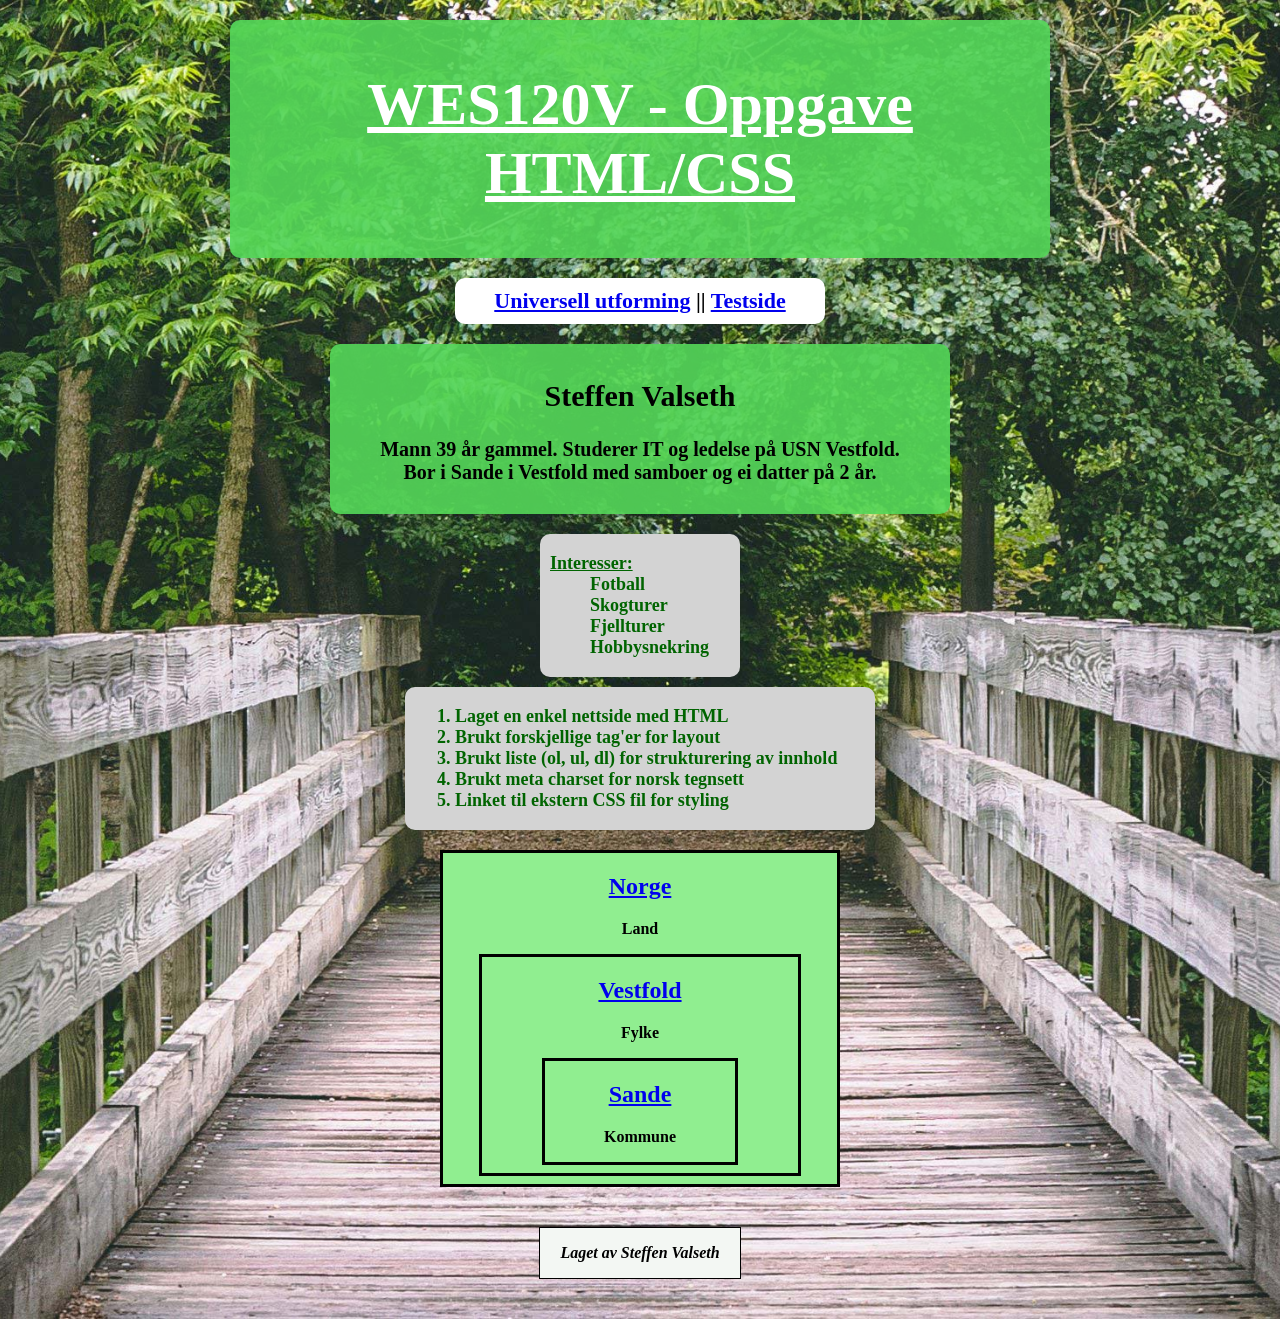
<file: index.html>
<!DOCTYPE html>  <!--WES120V OBLIGATORISK OPPGAVE-->
<html>
    <head>
        <title> WES120V - Steffen </title>
        <meta charset="UTF-8">
        <link rel="stylesheet" href="steffen.css"/>
    </head>

    <body>        
          <header id="mainheader">
          <h1>WES120V - Oppgave HTML/CSS</h1>
          </header>
          
          <nav>
          	<a href="universellutforming.html" target="_blank">Universell utforming</a> ||
          	<a href="test.html" target="_blank">Testside</a>
          </nav>

          <article class="info">
          <h2> Steffen Valseth </h2>
          <p><b>Mann 39 &aring;r gammel. Studerer IT og ledelse på USN Vestfold.<br>
           Bor i Sande i Vestfold med samboer og ei datter på 2 år.</p>
          </article>
          
                    <section class="list1"> 
           	<dl>
              <dt><b><u>Interesser:</u></b></dt>
                <dd> Fotball </dd>
                <dd> Skogturer </dd>
                <dd> Fjellturer </dd>
                <dd> Hobbysnekring </dd>
          	</dl>
          </section>
          
          <section class="list2">
          	<ol>
              <li> Laget en enkel nettside med HTML</li>
              <li> Brukt forskjellige tag'er for layout </li>
              <li> Brukt liste (ol, ul, dl) for strukturering av innhold </li>
              <li> Brukt meta charset for norsk tegnsett </li>
              <li> Linket til ekstern CSS fil for styling </li>
          </ol>
          </section>
		
        <div class="placebox">
        <div id="place1">
          <h2><a href=https://www.google.com/maps/place/Norway/@63.0810436,-2.8817355,4z/data=!3m1!4b1!4m6!3m5!1s0x461268458f4de5bf:0xa1b03b9db864d02b!8m2!3d60.472024!4d8.468946!16zL20vMDViNHc?entry=ttu&g_ep=EgoyMDI1MTExMi4wIKXMDSoASAFQAw%3D%3D target="_blank">Norge</a></h2>
          <p>Land</p>
        <div id="place2">
          <h2><a href=https://www.google.com/maps/place/Vestfold/@59.2284885,9.5558391,9z/data=!3m1!4b1!4m6!3m5!1s0x4646b7388d757dab:0xcb5e328ca9da7310!8m2!3d59.1707862!4d10.1144355!16zL20vMDE2XzRi?entry=ttu&g_ep=EgoyMDI1MTExMi4wIKXMDSoASAFQAw%3D%3DVestfold target="_blank">Vestfold</a></h2>
          <p>Fylke</p>
        <div id="place3">
          <h2><a href=https://www.google.com/maps/place/Sande/@59.5867901,10.1959728,14z/data=!3m1!4b1!4m6!3m5!1s0x464130fdb35941c5:0x915acb852ea8eaa7!8m2!3d59.5868623!4d10.2079842!16zL20vMDE4ODQ5?entry=ttu&g_ep=EgoyMDI1MTExMi4wIKXMDSoASAFQAw%3D%3D target="_blank">Sande</a></h2>
          <p>Kommune</p>
        </div>
        </div>
        </div>
        </div>
        <footer>
            <p>Laget av Steffen Valseth</p>
        </footer>
    </body>
</html>
</file>
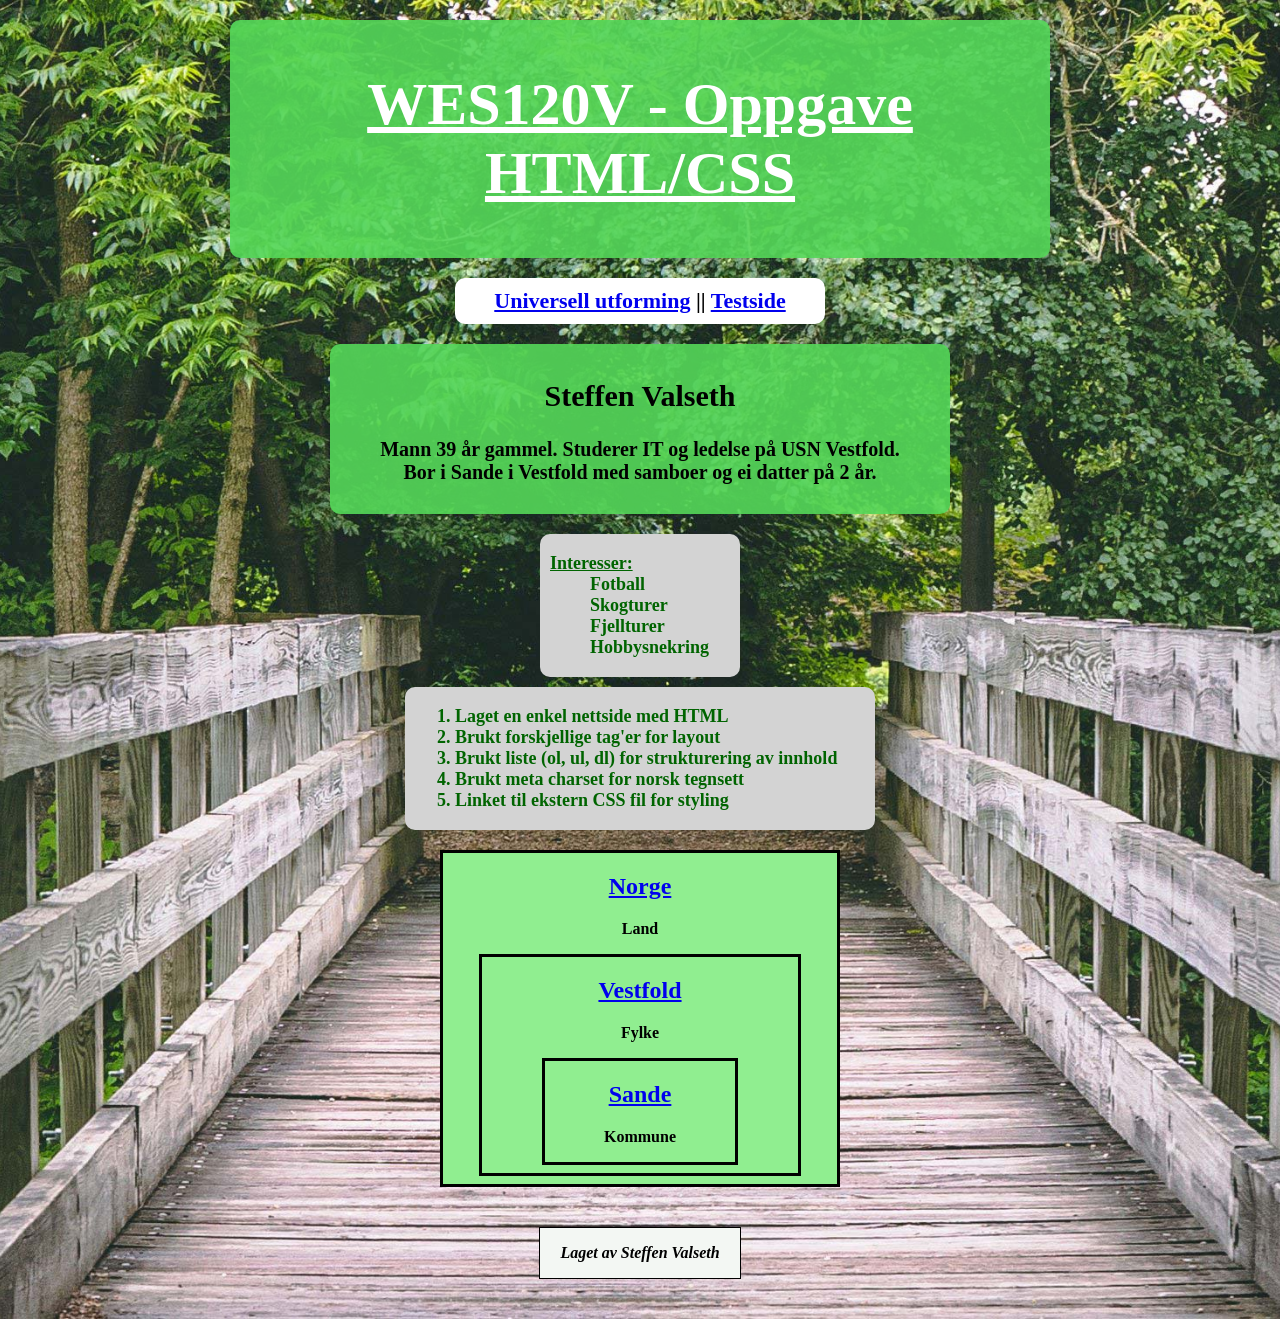
<file: test.html>
<!DOCTYPE html>  <!--WES120V OBLIGATORISK OPPGAVE-->
<html>
    <head>
        <title> WES120V - Steffen </title>
        <meta charset="UTF-8">
<style>
body {
    font-family:"times new roman", times, sans-serif;
    background-image: url("woods-3.jpg");
    height: 100%;
    background-position: center;
    background-size: cover;
    background-repeat: no-repeat;
    }
#mainheader { 
    font-size: 30px;
    font-weight: bold;
    text-decoration: underline;
    color: white;
    background-color: rgb(85, 215, 89, 0.9);
    text-align: center;
    border-radius: 10px;
    display: block;
    margin: 20px auto;
    padding: 10px;
    max-width: 800px;
   }
nav {
    Background-color: white;
    color: black;
    font-size: 22px;
    font-weight:bold;
    display: block;
    text-align: center;
    border-radius: 10px;
    max-width: 350px;
    margin: 20px auto;
    padding: 10px;
 }
 a:hover {
    color: red;
    font-size: 20px;
    font-weight: bold;
 }
.info {
    font-weight: normal;
    font-size: 20px;
    background-color: rgb(85, 215, 89, 0.9);
    color: black;
    display: block;
    max-width: 600px;
    border-radius: 10px;
    text-align: center;
    padding: 10px;
    margin: 20px auto;
   } 
section {
    font-size: 18px;
    color: darkgreen;
    background-color: lightgrey;
    border-radius: 10px;
    display: block;
    padding: 1px 10px;
    width: 80%;
    margin: 0 auto;
    text-align: left
  }
.list1 {
    max-width: 180px;
    margin: 10px auto;
 }
.list2 {
    max-width: 450px;
    margin: 10px auto;
 }
.placebox {
  max-width: 400px;
  margin: 20px auto;
}
#place1 {
  background-color: lightgreen;
  color: black;
  border: 3px solid black;
  text-align: center;
  padding; 10px;
  }
#place2 {
  background-color: lightgreen;
  color: black;
  border: 3px solid black;
  text-align: center;
  padding; 20px;
  width: 80%;
  display: block;
  margin: 8px auto;
  }
#place3 {
  background-color: lightgreen;
  color: black;
  border: 3px solid black;
  text-align: center;
  padding; 30px;
  width: 60%;
  display: block;
  margin: 8px auto;
  }
footer {
  font-style: oblique;
  background-color: rgb(243, 247, 243);
  border: 1px solid black;
  text-align:center;
  margin: 40px auto;
  max-width: 200px;
}
</style>
    </head>

    <body>        
          <header id="mainheader">
          <h1>WES120V - Oppgave HTML/CSS</h1>
          </header>
          
          <nav>
          	<a href="universellutforming.html" target="_blank">Universell utforming</a> ||
          	<a href="test.html" target="_blank">Testside</a>
          </nav>

          <article class="info">
          <h2> Steffen Valseth </h2>
          <p><b>Mann 39 &aring;r gammel. Studerer IT og ledelse på USN Vestfold.<br>
           Bor i Sande i Vestfold med samboer og ei datter på 2 år.</p>
          </article>
          
                    <section class="list1"> 
           	<dl>
              <dt><b><u>Interesser:</u></b></dt>
                <dd> Fotball </dd>
                <dd> Skogturer </dd>
                <dd> Fjellturer </dd>
                <dd> Hobbysnekring </dd>
          	</dl>
          </section>
          
          <section class="list2">
          	<ol>
              <li> Laget en enkel nettside med HTML</li>
              <li> Brukt forskjellige tag'er for layout </li>
              <li> Brukt liste (ol, ul, dl) for strukturering av innhold </li>
              <li> Brukt meta charset for norsk tegnsett </li>
              <li> Linket til ekstern CSS fil for styling </li>
          </ol>
          </section>
		
        <div class="placebox">
        <div id="place1">
          <h2><a href=https://www.google.com/maps/place/Norway/@63.0810436,-2.8817355,4z/data=!3m1!4b1!4m6!3m5!1s0x461268458f4de5bf:0xa1b03b9db864d02b!8m2!3d60.472024!4d8.468946!16zL20vMDViNHc?entry=ttu&g_ep=EgoyMDI1MTExMi4wIKXMDSoASAFQAw%3D%3D>Norge</a></h2>
          <p>Land</p>
        <div id="place2">
          <h2><a href=https://www.google.com/maps/place/Vestfold/@59.2284885,9.5558391,9z/data=!3m1!4b1!4m6!3m5!1s0x4646b7388d757dab:0xcb5e328ca9da7310!8m2!3d59.1707862!4d10.1144355!16zL20vMDE2XzRi?entry=ttu&g_ep=EgoyMDI1MTExMi4wIKXMDSoASAFQAw%3D%3DVestfold>Vestfold</a></h2>
          <p>Fylke</p>
        <div id="place3">
          <h2><a href=https://www.google.com/maps/place/Sande/@59.5867901,10.1959728,14z/data=!3m1!4b1!4m6!3m5!1s0x464130fdb35941c5:0x915acb852ea8eaa7!8m2!3d59.5868623!4d10.2079842!16zL20vMDE4ODQ5?entry=ttu&g_ep=EgoyMDI1MTExMi4wIKXMDSoASAFQAw%3D%3D>Sande</a></h2>
          <p>Kommune</p>
        </div>
        </div>
        </div>
        </div>
        <footer>
            <p>Laget av Steffen Valseth</p>
        </footer>
    </body>
</html>
</file>
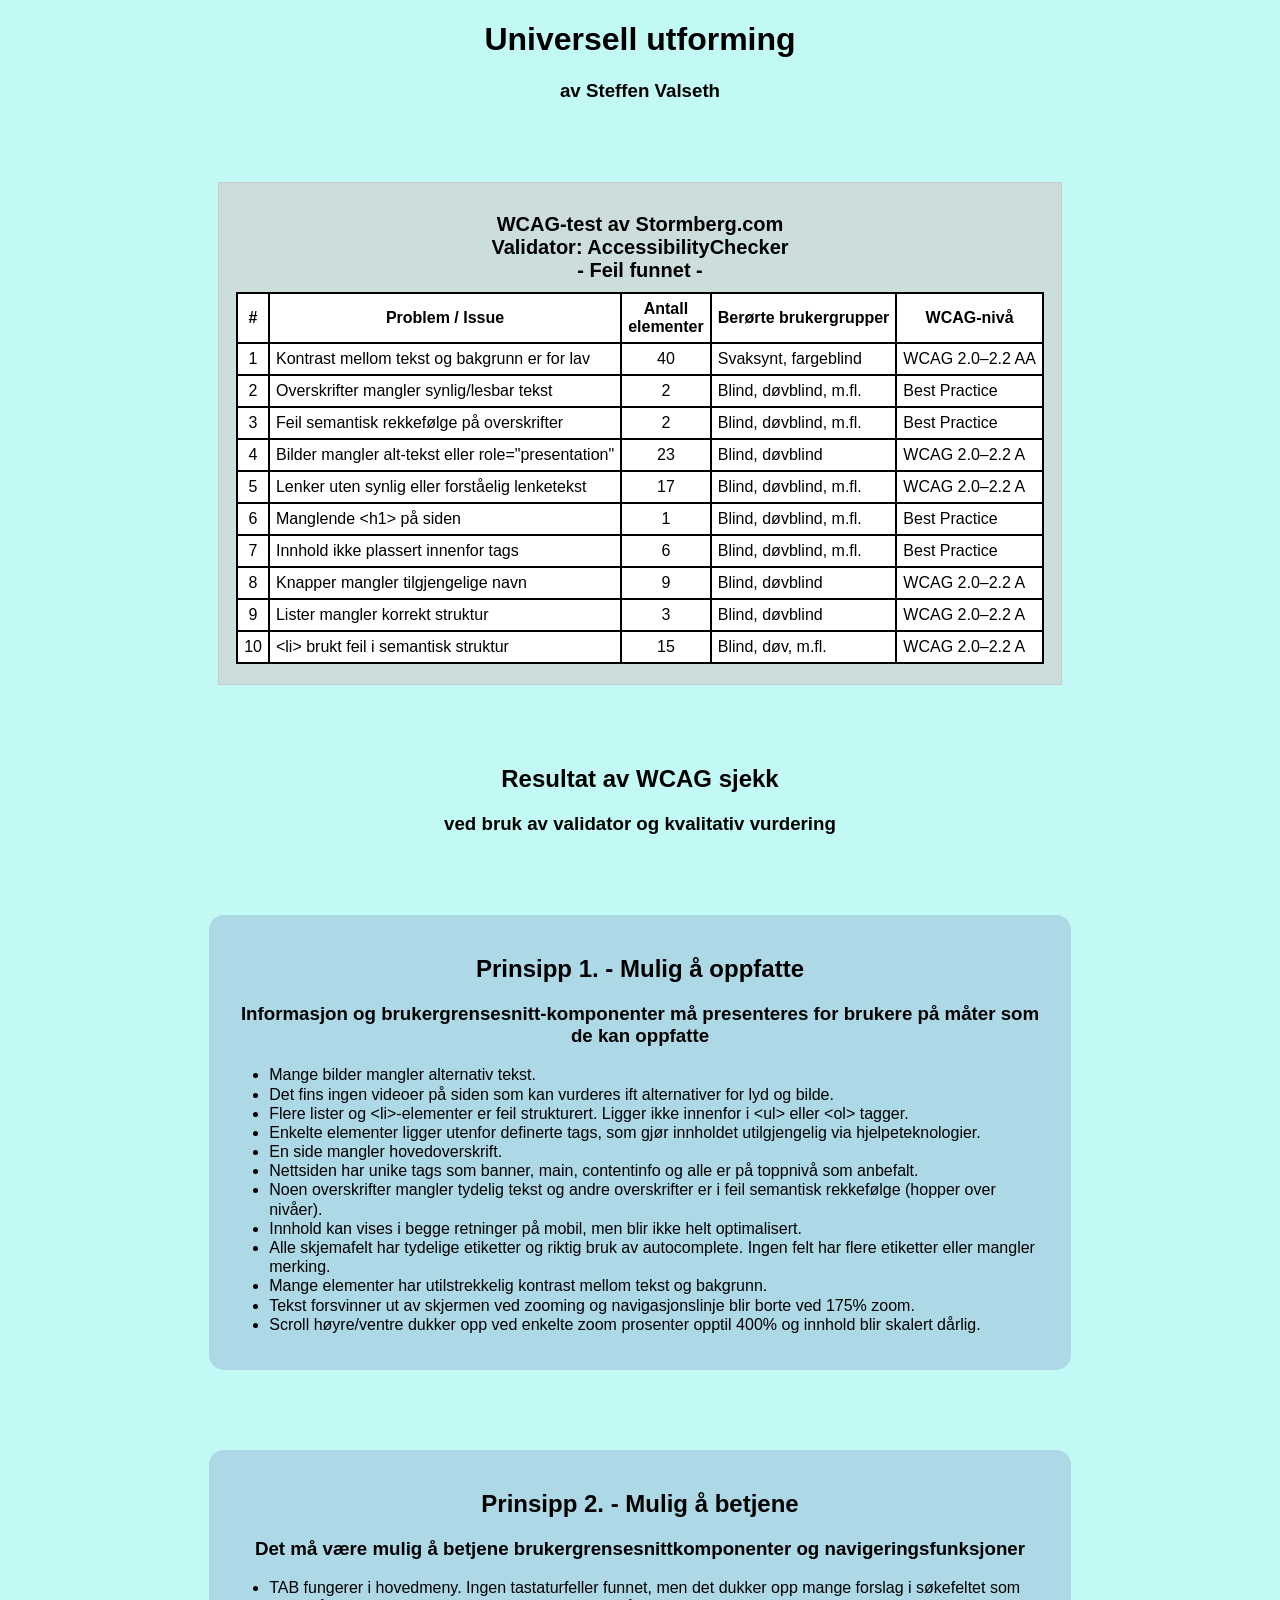
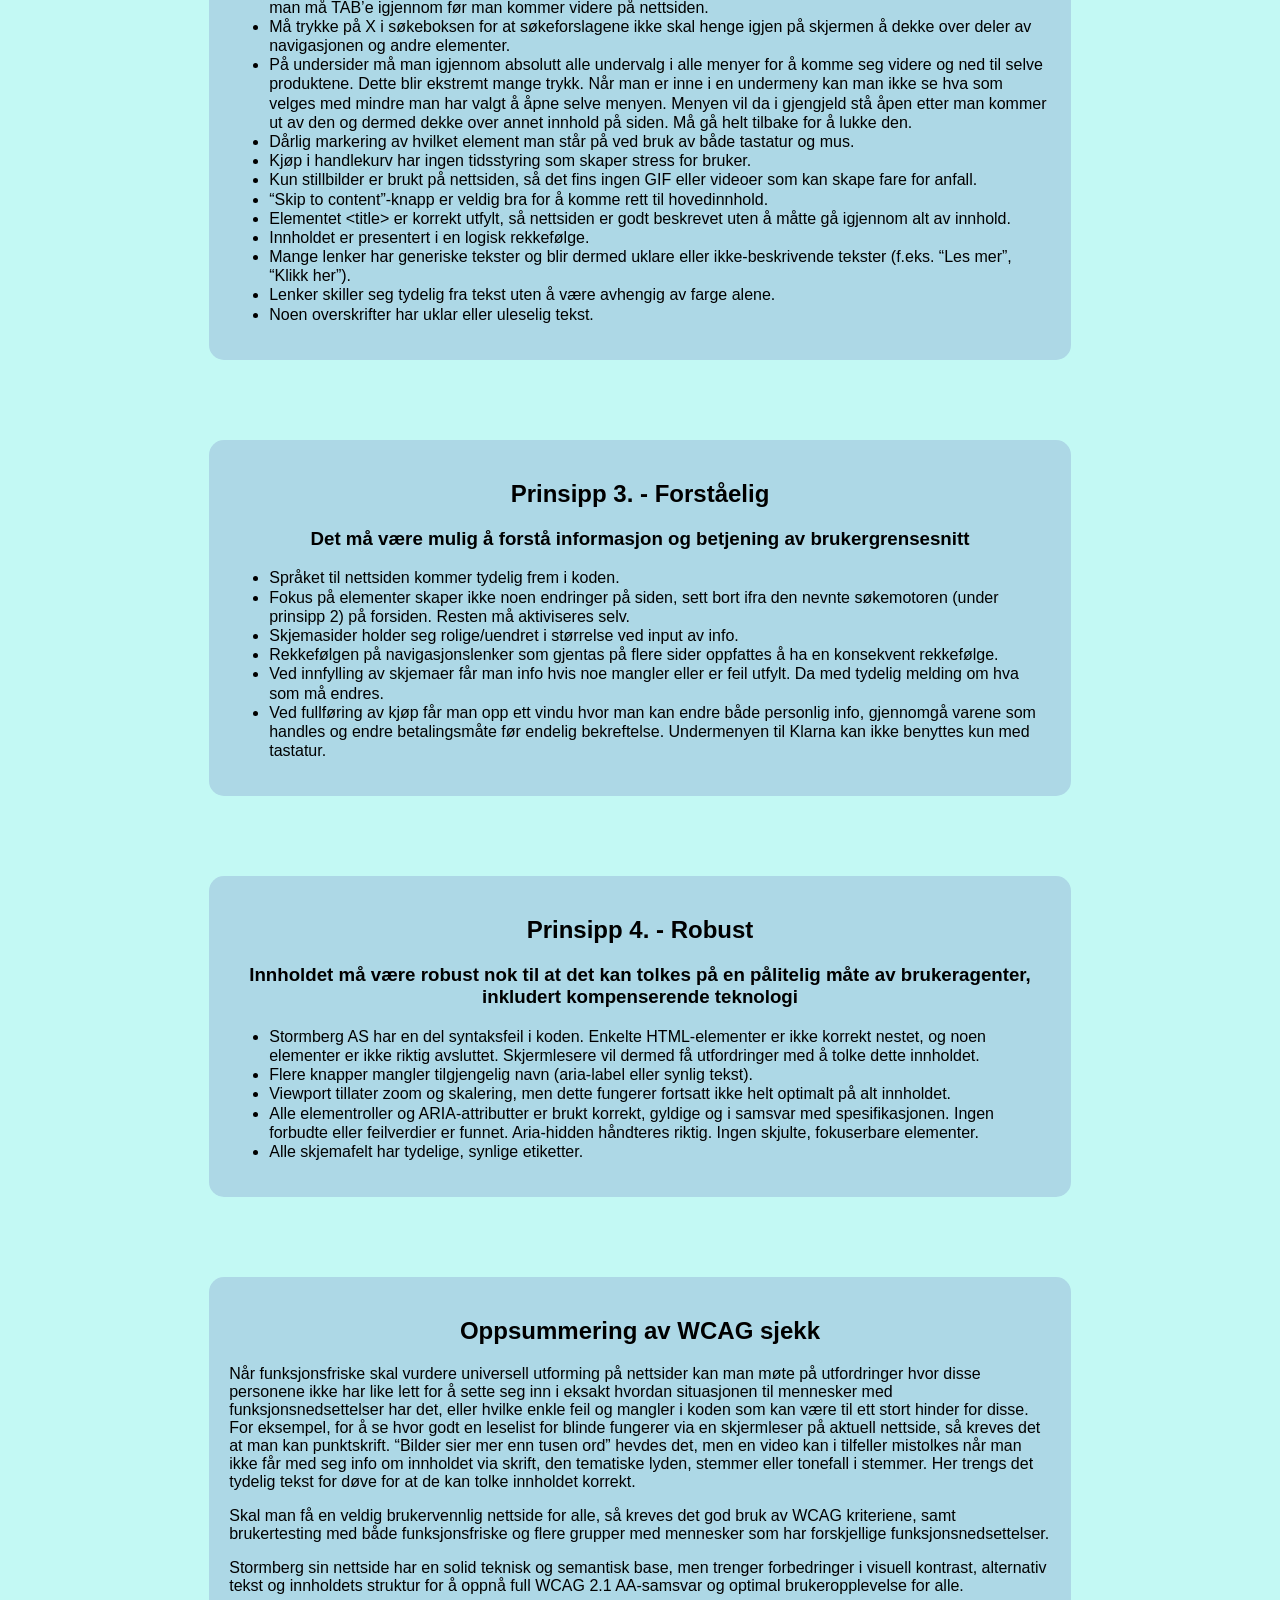
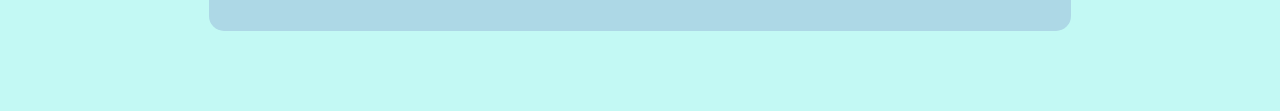
<file: universellutforming.html>
<!DOCTYPE html>  <!--Universiell utforming-->
<html>
    <head>
        <title> Universiell utforming av Stormberg.com </title>
        <meta charset="UTF-8">
        <link rel="stylesheet" href="universellutforming.css" />
    </head>
    
    <body>
        <div class="header">
          <h1>Universell utforming</h1>
          <h3>av Steffen Valseth</h3>
        </div>
        <div class="tablebox">
            <table>
              <caption>WCAG-test av Stormberg.com<br>Validator: AccessibilityChecker<br>- Feil funnet - </caption>
                <thead>
                    <tr>
                    <th>#</th>
                    <th>Problem / Issue</th>
                    <th>Antall<br>elementer</th>
                    <th>Berørte brukergrupper</th>
                    <th>WCAG-nivå</th>
                    </tr>
                </thead>
                <tbody>
                    <tr>
                    <td class="number">1</td>
                    <td>Kontrast mellom tekst og bakgrunn er for lav</td>
                    <td class="number">40</td>
                    <td>Svaksynt, fargeblind</td>
                    <td>WCAG 2.0–2.2 AA</td>
                    </tr>
                    <tr>
                    <td class="number">2</td>
                    <td>Overskrifter mangler synlig/lesbar tekst</td>
                    <td class="number">2</td>
                    <td>Blind, døvblind, m.fl.</td>
                    <td>Best Practice</td>
                    </tr>
                    <tr>
                    <td class="number">3</td>
                    <td>Feil semantisk rekkefølge på overskrifter</td>
                    <td class="number">2</td>
                    <td>Blind, døvblind, m.fl.</td>
                    <td>Best Practice</td>
                    </tr>
                    <tr>
                    <td class="number">4</td>
                    <td>Bilder mangler alt-tekst eller role="presentation"</td>
                    <td class="number">23</td>
                    <td>Blind, døvblind</td>
                    <td>WCAG 2.0–2.2 A</td>
                    </tr>
                    <tr>
                    <td class="number">5</td>
                    <td>Lenker uten synlig eller forståelig lenketekst</td>
                    <td class="number">17</td>
                    <td>Blind, døvblind, m.fl.</td>
                    <td>WCAG 2.0–2.2 A</td>
                    </tr>
                    <tr>
                    <td class="number">6</td>
                    <td>Manglende &lt;h1&gt; på siden</td>
                    <td class="number">1</td>
                    <td>Blind, døvblind, m.fl.</td>
                    <td>Best Practice</td>
                    </tr>
                    <tr>
                    <td class="number">7</td>
                    <td>Innhold ikke plassert innenfor tags</td>
                    <td class="number">6</td>
                    <td>Blind, døvblind, m.fl.</td>
                    <td>Best Practice</td>
                    </tr>
                    <tr>
                    <td class="number">8</td>
                    <td>Knapper mangler tilgjengelige navn</td>
                    <td class="number">9</td>
                    <td>Blind, døvblind</td>
                    <td>WCAG 2.0–2.2 A</td>
                    </tr>
                    <tr>
                    <td class="number">9</td>
                    <td>Lister mangler korrekt struktur</td>
                    <td class="number">3</td>
                    <td>Blind, døvblind</td>
                    <td>WCAG 2.0–2.2 A</td>
                    </tr>
                    <tr>
                    <td class="number">10</td>
                    <td>&lt;li&gt; brukt feil i semantisk struktur</td>
                    <td class="number">15</td>
                    <td>Blind, døv, m.fl.</td>
                    <td>WCAG 2.0–2.2 A</td>
                    </tr>
                </tbody>
            </table>
        </div>
        <div class="header">
          <h2>Resultat av WCAG sjekk</h2>
          <h3>ved bruk av validator og kvalitativ vurdering</h3>
        </div>
        <div class=listbox>
          <h2 class=listheader>Prinsipp 1. - Mulig å oppfatte</h2>
          <h3 class=listheader>Informasjon og brukergrensesnitt-komponenter må presenteres for brukere på måter som de kan oppfatte</h3>
            <ul>
               <li>Mange bilder mangler alternativ tekst.</li>
               <li>Det fins ingen videoer på siden som kan vurderes ift alternativer for lyd og bilde.</li>
               <li>Flere lister og &lt;li&gt;-elementer er feil strukturert. Ligger ikke innenfor i &lt;ul&gt; eller &lt;ol&gt; tagger.</li>
               <li>Enkelte elementer ligger utenfor definerte tags, som gjør innholdet utilgjengelig via hjelpeteknologier.</li>
               <li>En side mangler hovedoverskrift.</li>
               <li>Nettsiden har unike tags som banner, main, contentinfo og alle er på toppnivå som anbefalt.</li>
               <li>Noen overskrifter mangler tydelig tekst og andre overskrifter er i feil semantisk rekkefølge (hopper over nivåer).</li>
               <li>Innhold kan vises i begge retninger på mobil, men blir ikke helt optimalisert.</li>
               <li>Alle skjemafelt har tydelige etiketter og riktig bruk av autocomplete. Ingen felt har flere etiketter eller mangler merking.</li>
               <li>Mange elementer har utilstrekkelig kontrast mellom tekst og bakgrunn.</li>
               <li>Tekst forsvinner ut av skjermen ved zooming og navigasjonslinje blir borte ved 175% zoom.</li>
               <li>Scroll høyre/ventre dukker opp ved enkelte zoom prosenter opptil 400% og innhold blir skalert dårlig.</li>
            </ul>  
        </div>
        <div class=listbox>
          <h2 class=listheader>Prinsipp 2. - Mulig å betjene</h2>
          <h3 class=listheader>Det må være mulig å betjene brukergrensesnittkomponenter og navigeringsfunksjoner</h3>
            <ul>
                <li>TAB fungerer i hovedmeny. Ingen tastaturfeller funnet, men det dukker opp mange forslag i søkefeltet som man må TAB’e igjennom før man kommer videre på nettsiden.</li>
                <li>Må trykke på X i søkeboksen for at søkeforslagene ikke skal henge igjen på skjermen å dekke over deler av navigasjonen og andre elementer.</li>
                <li>På undersider må man igjennom absolutt alle undervalg i alle menyer for å komme seg videre og ned til selve produktene. Dette blir ekstremt mange trykk. Når man er inne i en undermeny kan man ikke se hva som velges med mindre man har valgt å åpne selve menyen. Menyen vil da i gjengjeld stå åpen etter man kommer ut av den og dermed dekke over annet innhold på siden. Må gå helt tilbake for å lukke den.</li>
                <li>Dårlig markering av hvilket element man står på ved bruk av både tastatur og mus.</li>
                <li>Kjøp i handlekurv har ingen tidsstyring som skaper stress for bruker.</li>
                <li>Kun stillbilder er brukt på nettsiden, så det fins ingen GIF eller videoer som kan skape fare for anfall.</li>
                <li>“Skip to content”-knapp er veldig bra for å komme rett til hovedinnhold.</li>
                <li>Elementet &lt;title&gt; er korrekt utfylt, så nettsiden er godt beskrevet uten å måtte gå igjennom alt av innhold.</li>
                <li>Innholdet er presentert i en logisk rekkefølge.</li>
                <li>Mange lenker har generiske tekster og blir dermed uklare eller ikke-beskrivende tekster (f.eks. “Les mer”, “Klikk her”).</li>
                <li>Lenker skiller seg tydelig fra tekst uten å være avhengig av farge alene.</li>
                <li>Noen overskrifter har uklar eller uleselig tekst.</li>
            </ul>  
        </div>
        <div class=listbox>
         <h2 class=listheader>Prinsipp 3. - Forståelig</h2>
         <h3 class=listheader>Det må være mulig å forstå informasjon og betjening av brukergrensesnitt</h3>
            <ul>
              <li>Språket til nettsiden kommer tydelig frem i koden.</li>
              <li>Fokus på elementer skaper ikke noen endringer på siden, sett bort ifra den nevnte søkemotoren (under prinsipp 2) på forsiden. Resten må aktiviseres selv.</li>
              <li>Skjemasider holder seg rolige/uendret i størrelse ved input av info.</li>
              <li>Rekkefølgen på navigasjonslenker som gjentas på flere sider oppfattes å ha en konsekvent rekkefølge.</li>
              <li>Ved innfylling av skjemaer får man info hvis noe mangler eller er feil utfylt. Da med tydelig melding om hva som må endres.</li>
              <li>Ved fullføring av kjøp får man opp ett vindu hvor man kan endre både personlig info, gjennomgå varene som handles og endre betalingsmåte før endelig bekreftelse. Undermenyen til Klarna kan ikke benyttes kun med tastatur.</li>
            </ul>  
        </div>
        <div class=listbox>
         <h2 class=listheader>Prinsipp 4. - Robust</h2>
         <h3 class=listheader>Innholdet må være robust nok til at det kan tolkes på en pålitelig måte av brukeragenter, inkludert kompenserende teknologi</h3>
            <ul>
              <li>Stormberg AS har en del syntaksfeil i koden. Enkelte HTML-elementer er ikke korrekt nestet, og noen elementer er ikke riktig avsluttet. Skjermlesere vil dermed få utfordringer med å tolke dette innholdet.</li>
              <li>Flere knapper mangler tilgjengelig navn (aria-label eller synlig tekst).</li>
              <li>Viewport tillater zoom og skalering, men dette fungerer fortsatt ikke helt optimalt på alt innholdet.</li>
              <li>Alle elementroller og ARIA-attributter er brukt korrekt, gyldige og i samsvar med spesifikasjonen. Ingen forbudte eller feilverdier er funnet. Aria-hidden håndteres riktig. Ingen skjulte, fokuserbare elementer.</li>
              <li>Alle skjemafelt har tydelige, synlige etiketter.</li>
            </ul>  
        </div>
        <div class=listbox>
         <h2 class=listheader>Oppsummering av WCAG sjekk</h2>
          <p>Når funksjonsfriske skal vurdere universell utforming på nettsider kan man møte på utfordringer hvor disse personene ikke har like lett for å sette seg inn i eksakt hvordan situasjonen til mennesker med funksjonsnedsettelser har det, eller hvilke enkle feil og mangler i koden som kan være til ett stort hinder for disse. For eksempel, for å se hvor godt en leselist for blinde fungerer via en skjermleser på aktuell nettside, så kreves det at man kan punktskrift. “Bilder sier mer enn tusen ord” hevdes det, men en video kan i tilfeller mistolkes når man ikke får med seg info om innholdet via skrift, den tematiske lyden, stemmer eller tonefall i stemmer. Her trengs det tydelig tekst for døve for at de kan tolke innholdet korrekt.</p>
          <p>Skal man få en veldig brukervennlig nettside for alle, så kreves det god bruk av WCAG kriteriene, samt brukertesting med både funksjonsfriske og flere grupper med mennesker som har forskjellige funksjonsnedsettelser.</p>
          <p>Stormberg sin nettside har en solid teknisk og semantisk base, men trenger forbedringer i visuell kontrast, alternativ tekst og innholdets struktur for å oppnå full WCAG 2.1 AA-samsvar og optimal brukeropplevelse for alle.</p>
        </div>   
    </body>
</html>
</file>
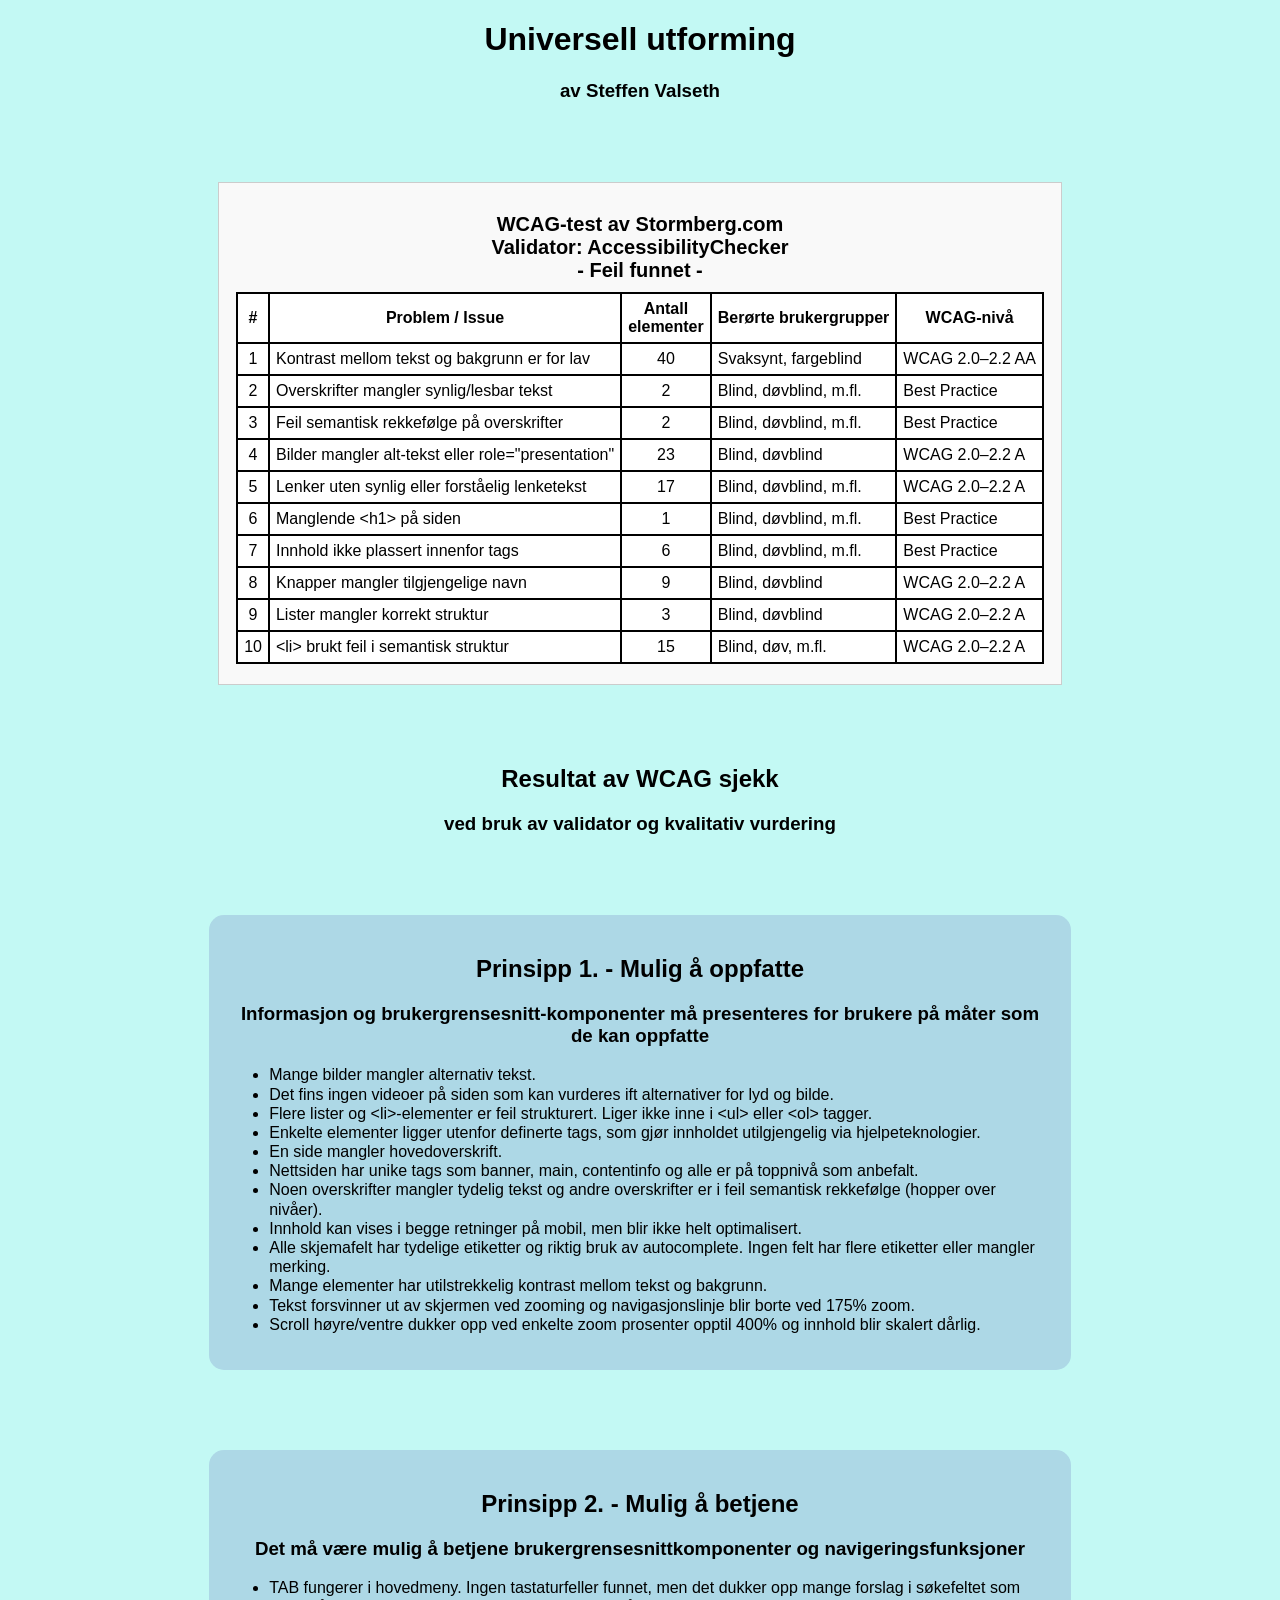
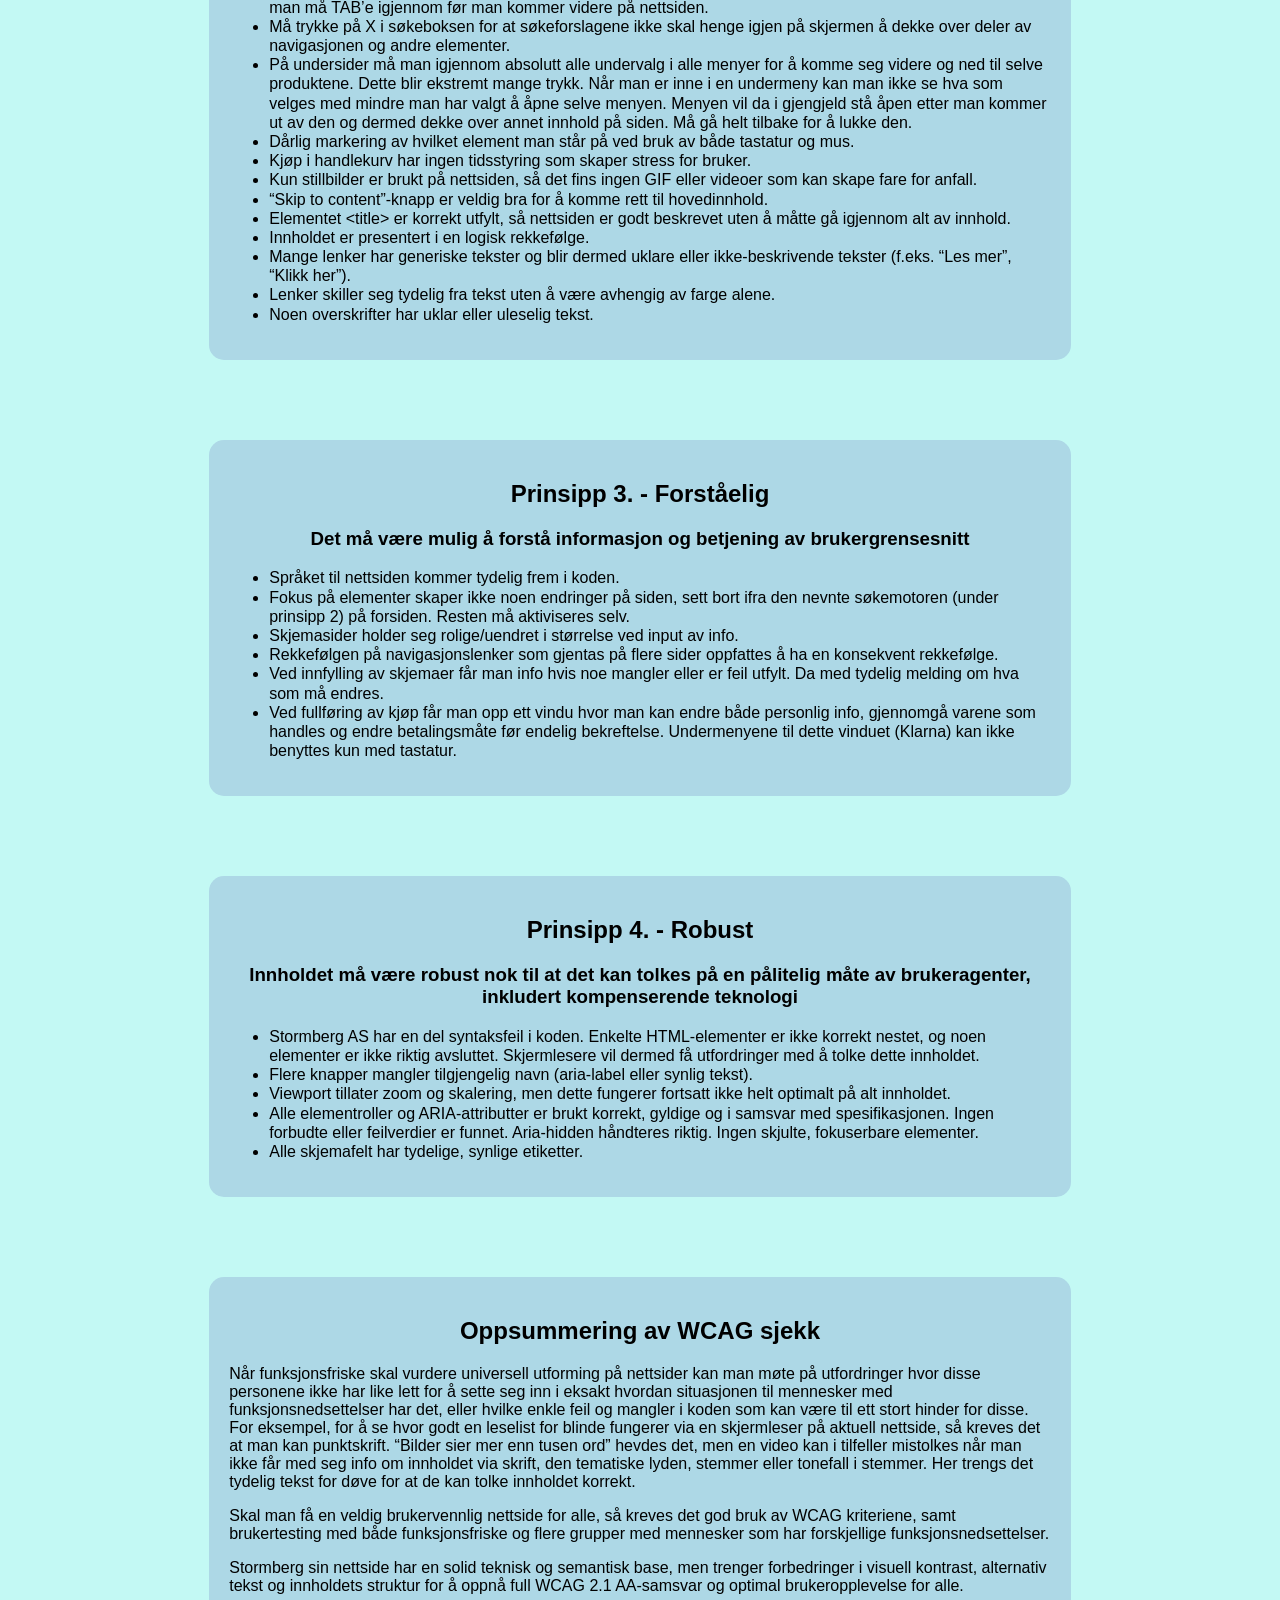
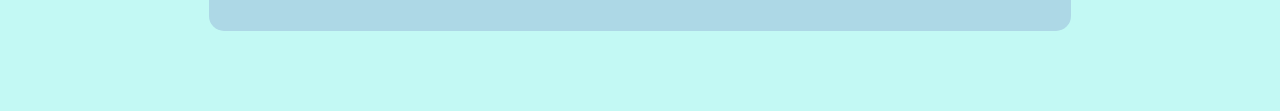
<file: uu.html>
<!DOCTYPE html>  <!--Universiell utforming-->
<html>
    <head>
        <title> Universiell utforming av Stormberg.com </title>
        <meta charset="UTF-8">
        <link rel="stylesheet" href="uu.css" />
    </head>
    
    <body>
        <div class="header">
          <h1>Universell utforming</h1>
          <h3>av Steffen Valseth</h3>
        </div>
        <div class="tablebox">
            <table>
              <caption>WCAG-test av Stormberg.com<br>Validator: AccessibilityChecker<br>- Feil funnet - </caption>
                <thead>
                    <tr>
                    <th>#</th>
                    <th>Problem / Issue</th>
                    <th>Antall<br>elementer</th>
                    <th>Berørte brukergrupper</th>
                    <th>WCAG-nivå</th>
                    </tr>
                </thead>
                <tbody>
                    <tr>
                    <td class="number">1</td>
                    <td>Kontrast mellom tekst og bakgrunn er for lav</td>
                    <td class="number">40</td>
                    <td>Svaksynt, fargeblind</td>
                    <td>WCAG 2.0–2.2 AA</td>
                    </tr>
                    <tr>
                    <td class="number">2</td>
                    <td>Overskrifter mangler synlig/lesbar tekst</td>
                    <td class="number">2</td>
                    <td>Blind, døvblind, m.fl.</td>
                    <td>Best Practice</td>
                    </tr>
                    <tr>
                    <td class="number">3</td>
                    <td>Feil semantisk rekkefølge på overskrifter</td>
                    <td class="number">2</td>
                    <td>Blind, døvblind, m.fl.</td>
                    <td>Best Practice</td>
                    </tr>
                    <tr>
                    <td class="number">4</td>
                    <td>Bilder mangler alt-tekst eller role="presentation"</td>
                    <td class="number">23</td>
                    <td>Blind, døvblind</td>
                    <td>WCAG 2.0–2.2 A</td>
                    </tr>
                    <tr>
                    <td class="number">5</td>
                    <td>Lenker uten synlig eller forståelig lenketekst</td>
                    <td class="number">17</td>
                    <td>Blind, døvblind, m.fl.</td>
                    <td>WCAG 2.0–2.2 A</td>
                    </tr>
                    <tr>
                    <td class="number">6</td>
                    <td>Manglende &lt;h1&gt; på siden</td>
                    <td class="number">1</td>
                    <td>Blind, døvblind, m.fl.</td>
                    <td>Best Practice</td>
                    </tr>
                    <tr>
                    <td class="number">7</td>
                    <td>Innhold ikke plassert innenfor tags</td>
                    <td class="number">6</td>
                    <td>Blind, døvblind, m.fl.</td>
                    <td>Best Practice</td>
                    </tr>
                    <tr>
                    <td class="number">8</td>
                    <td>Knapper mangler tilgjengelige navn</td>
                    <td class="number">9</td>
                    <td>Blind, døvblind</td>
                    <td>WCAG 2.0–2.2 A</td>
                    </tr>
                    <tr>
                    <td class="number">9</td>
                    <td>Lister mangler korrekt struktur</td>
                    <td class="number">3</td>
                    <td>Blind, døvblind</td>
                    <td>WCAG 2.0–2.2 A</td>
                    </tr>
                    <tr>
                    <td class="number">10</td>
                    <td>&lt;li&gt; brukt feil i semantisk struktur</td>
                    <td class="number">15</td>
                    <td>Blind, døv, m.fl.</td>
                    <td>WCAG 2.0–2.2 A</td>
                    </tr>
                </tbody>
            </table>
        </div>
        <div class="header">
          <h2>Resultat av WCAG sjekk</h2>
          <h3>ved bruk av validator og kvalitativ vurdering</h3>
        </div>
        <div class=listbox>
          <h2 class=listheader>Prinsipp 1. - Mulig å oppfatte</h2>
          <h3 class=listheader>Informasjon og brukergrensesnitt-komponenter må presenteres for brukere på måter som de kan oppfatte</h3>
            <ul>
               <li>Mange bilder mangler alternativ tekst.</li>
               <li>Det fins ingen videoer på siden som kan vurderes ift alternativer for lyd og bilde.</li>
               <li>Flere lister og &lt;li&gt;-elementer er feil strukturert. Liger ikke inne i &lt;ul&gt; eller &lt;ol&gt; tagger.</li>
               <li>Enkelte elementer ligger utenfor definerte tags, som gjør innholdet utilgjengelig via hjelpeteknologier.</li>
               <li>En side mangler hovedoverskrift.</li>
               <li>Nettsiden har unike tags som banner, main, contentinfo og alle er på toppnivå som anbefalt.</li>
               <li>Noen overskrifter mangler tydelig tekst og andre overskrifter er i feil semantisk rekkefølge (hopper over nivåer).</li>
               <li>Innhold kan vises i begge retninger på mobil, men blir ikke helt optimalisert.</li>
               <li>Alle skjemafelt har tydelige etiketter og riktig bruk av autocomplete. Ingen felt har flere etiketter eller mangler merking.</li>
               <li>Mange elementer har utilstrekkelig kontrast mellom tekst og bakgrunn.</li>
               <li>Tekst forsvinner ut av skjermen ved zooming og navigasjonslinje blir borte ved 175% zoom.</li>
               <li>Scroll høyre/ventre dukker opp ved enkelte zoom prosenter opptil 400% og innhold blir skalert dårlig.</li>
            </ul>  
        </div>
        <div class=listbox>
          <h2 class=listheader>Prinsipp 2. - Mulig å betjene</h2>
          <h3 class=listheader>Det må være mulig å betjene brukergrensesnittkomponenter og navigeringsfunksjoner</h3>
            <ul>
                <li>TAB fungerer i hovedmeny. Ingen tastaturfeller funnet, men det dukker opp mange forslag i søkefeltet som man må TAB’e igjennom før man kommer videre på nettsiden.</li>
                <li>Må trykke på X i søkeboksen for at søkeforslagene ikke skal henge igjen på skjermen å dekke over deler av navigasjonen og andre elementer.</li>
                <li>På undersider må man igjennom absolutt alle undervalg i alle menyer for å komme seg videre og ned til selve produktene. Dette blir ekstremt mange trykk. Når man er inne i en undermeny kan man ikke se hva som velges med mindre man har valgt å åpne selve menyen. Menyen vil da i gjengjeld stå åpen etter man kommer ut av den og dermed dekke over annet innhold på siden. Må gå helt tilbake for å lukke den.</li>
                <li>Dårlig markering av hvilket element man står på ved bruk av både tastatur og mus.</li>
                <li>Kjøp i handlekurv har ingen tidsstyring som skaper stress for bruker.</li>
                <li>Kun stillbilder er brukt på nettsiden, så det fins ingen GIF eller videoer som kan skape fare for anfall.</li>
                <li>“Skip to content”-knapp er veldig bra for å komme rett til hovedinnhold.</li>
                <li>Elementet &lt;title&gt; er korrekt utfylt, så nettsiden er godt beskrevet uten å måtte gå igjennom alt av innhold.</li>
                <li>Innholdet er presentert i en logisk rekkefølge.</li>
                <li>Mange lenker har generiske tekster og blir dermed uklare eller ikke-beskrivende tekster (f.eks. “Les mer”, “Klikk her”).</li>
                <li>Lenker skiller seg tydelig fra tekst uten å være avhengig av farge alene.</li>
                <li>Noen overskrifter har uklar eller uleselig tekst.</li>
            </ul>  
        </div>
        <div class=listbox>
         <h2 class=listheader>Prinsipp 3. - Forståelig</h2>
         <h3 class=listheader>Det må være mulig å forstå informasjon og betjening av brukergrensesnitt</h3>
            <ul>
              <li>Språket til nettsiden kommer tydelig frem i koden.</li>
              <li>Fokus på elementer skaper ikke noen endringer på siden, sett bort ifra den nevnte søkemotoren (under prinsipp 2) på forsiden. Resten må aktiviseres selv.</li>
              <li>Skjemasider holder seg rolige/uendret i størrelse ved input av info.</li>
              <li>Rekkefølgen på navigasjonslenker som gjentas på flere sider oppfattes å ha en konsekvent rekkefølge.</li>
              <li>Ved innfylling av skjemaer får man info hvis noe mangler eller er feil utfylt. Da med tydelig melding om hva som må endres.</li>
              <li>Ved fullføring av kjøp får man opp ett vindu hvor man kan endre både personlig info, gjennomgå varene som handles og endre betalingsmåte før endelig bekreftelse. Undermenyene til dette vinduet (Klarna) kan ikke benyttes kun med tastatur.</li>
            </ul>  
        </div>
        <div class=listbox>
         <h2 class=listheader>Prinsipp 4. - Robust</h2>
         <h3 class=listheader>Innholdet må være robust nok til at det kan tolkes på en pålitelig måte av brukeragenter, inkludert kompenserende teknologi</h3>
            <ul>
              <li>Stormberg AS har en del syntaksfeil i koden. Enkelte HTML-elementer er ikke korrekt nestet, og noen elementer er ikke riktig avsluttet. Skjermlesere vil dermed få utfordringer med å tolke dette innholdet.</li>
              <li>Flere knapper mangler tilgjengelig navn (aria-label eller synlig tekst).</li>
              <li>Viewport tillater zoom og skalering, men dette fungerer fortsatt ikke helt optimalt på alt innholdet.</li>
              <li>Alle elementroller og ARIA-attributter er brukt korrekt, gyldige og i samsvar med spesifikasjonen. Ingen forbudte eller feilverdier er funnet. Aria-hidden håndteres riktig. Ingen skjulte, fokuserbare elementer.</li>
              <li>Alle skjemafelt har tydelige, synlige etiketter.</li>
            </ul>  
        </div>
        <div class=listbox>
         <h2 class=listheader>Oppsummering av WCAG sjekk</h2>
          <p>Når funksjonsfriske skal vurdere universell utforming på nettsider kan man møte på utfordringer hvor disse personene ikke har like lett for å sette seg inn i eksakt hvordan situasjonen til mennesker med funksjonsnedsettelser har det, eller hvilke enkle feil og mangler i koden som kan være til ett stort hinder for disse. For eksempel, for å se hvor godt en leselist for blinde fungerer via en skjermleser på aktuell nettside, så kreves det at man kan punktskrift. “Bilder sier mer enn tusen ord” hevdes det, men en video kan i tilfeller mistolkes når man ikke får med seg info om innholdet via skrift, den tematiske lyden, stemmer eller tonefall i stemmer. Her trengs det tydelig tekst for døve for at de kan tolke innholdet korrekt.</p>
          <p>Skal man få en veldig brukervennlig nettside for alle, så kreves det god bruk av WCAG kriteriene, samt brukertesting med både funksjonsfriske og flere grupper med mennesker som har forskjellige funksjonsnedsettelser.</p>
          <p>Stormberg sin nettside har en solid teknisk og semantisk base, men trenger forbedringer i visuell kontrast, alternativ tekst og innholdets struktur for å oppnå full WCAG 2.1 AA-samsvar og optimal brukeropplevelse for alle.</p>
        </div>   
    </body>
</html>
</file>
<file: steffen.css>
body {
    font-family:"times new roman", times, sans-serif;
    background-image: url("woods-3.jpg");
    height: 100%;
    background-position: center;
    background-size: cover;
    background-repeat: no-repeat;
    }
#mainheader { 
    font-size: 30px;
    font-weight: bold;
    text-decoration: underline;
    color: white;
    background-color: rgb(85, 215, 89, 0.9);
    text-align: center;
    border-radius: 10px;
    display: block;
    margin: 20px auto;
    padding: 10px;
    max-width: 800px;
   }
nav {
    Background-color: white;
    color: black;
    font-size: 22px;
    font-weight:bold;
    display: block;
    text-align: center;
    border-radius: 10px;
    max-width: 350px;
    margin: 20px auto;
    padding: 10px;
 }
 a:hover {
    color: red;
    font-size: 20px;
    font-weight: bold;
 }
.info {
    font-weight: normal;
    font-size: 20px;
    background-color: rgb(85, 215, 89, 0.9);
    color: black;
    display: block;
    max-width: 600px;
    border-radius: 10px;
    text-align: center;
    padding: 10px;
    margin: 20px auto;
   } 
section {
    font-size: 18px;
    color: darkgreen;
    background-color: lightgrey;
    border-radius: 10px;
    display: block;
    padding: 1px 10px;
    width: 80%;
    margin: 0 auto;
    text-align: left
  }
.list1 {
    max-width: 180px;
    margin: 10px auto;
 }
.list2 {
    max-width: 450px;
    margin: 10px auto;
 }
.placebox {
  max-width: 400px;
  margin: 20px auto;
}
#place1 {
  background-color: lightgreen;
  color: black;
  border: 3px solid black;
  text-align: center;
  padding; 10px;
  }
#place2 {
  background-color: lightgreen;
  color: black;
  border: 3px solid black;
  text-align: center;
  padding;20px;
  width: 80%;
  display: block;
  margin: 8px auto;
  }
#place3 {
  background-color: lightgreen;
  color: black;
  border: 3px solid black;
  text-align: center;
  padding; 30px;
  width: 60%;
  display: block;
  margin: 8px auto;
  }
footer {
  font-style: oblique;
  background-color: rgb(243, 247, 243);
  border: 1px solid black;
  text-align:center;
  margin: 40px auto;
  max-width: 200px;
}
</file>
<file: universellutforming.css>
body {
	background-color: #c3f9f4;
    font-family: Arial, "Times New Roman", Times, serif;
    }
.header {
    text-align: center;
    margin-bottom: 20px;
    }
.tablebox {
    width: 65%;
    margin: 80px auto;
    border: 1px solid #ccc;
    padding: 10px;
    background-color: #ccdedc;
}
caption {
	font-size: 20px;
    font-weight: bold;
    padding: 10px;
}
table, th, td {
    background-color: white;
    border-collapse: collapse;
    border: 2px solid #000000;
    padding: 6px;
}
table {
    margin: 10px auto;
}
th {
   height: 30px;
}  
thead {
    background-color: white;
    color: black;
}
.number {
    text-align: center;
}
.listbox {
	background-color: #add8e6;
    width: 65%;
    margin: 80px auto;
    padding: 20px;
    border-radius: 15px;
}
.listheader {
	text-align: center;
}
ul {
	list-style-type: disc;
    line-height: 1.2;
}
</file>
<file: uu.css>
body {
	background-color: #c3f9f4;
    font-family: Arial, "Times New Roman", Times, serif;
    }
.header {
    text-align: center;
    margin-bottom: 20px;
    }
.tablebox {
    width: 65%;
    margin: 80px auto;
    border: 1px solid #ccc;
    padding: 10px;
    background-color: #f9f9f9;
}
caption {
	font-size: 20px;
    font-weight: bold;
    padding: 10px;
}
table, th, td {
    background-color: white;
    border-collapse: collapse;
    border: 2px solid black;
    padding: 6px;
}
table {
    margin: 10px auto;
}
th {
   height: 30px;
}  
thead {
    background-color: white;
    color: black;
}
.number {
    text-align: center;
}
.listbox {
	background-color: lightblue;
    width: 65%;
    margin: 80px auto;
    padding: 20px;
    border-radius: 15px;
}
.listheader {
	text-align: center;
}
ul {
	list-style-type: disc;
    line-height: 1.2;
}
</file>
